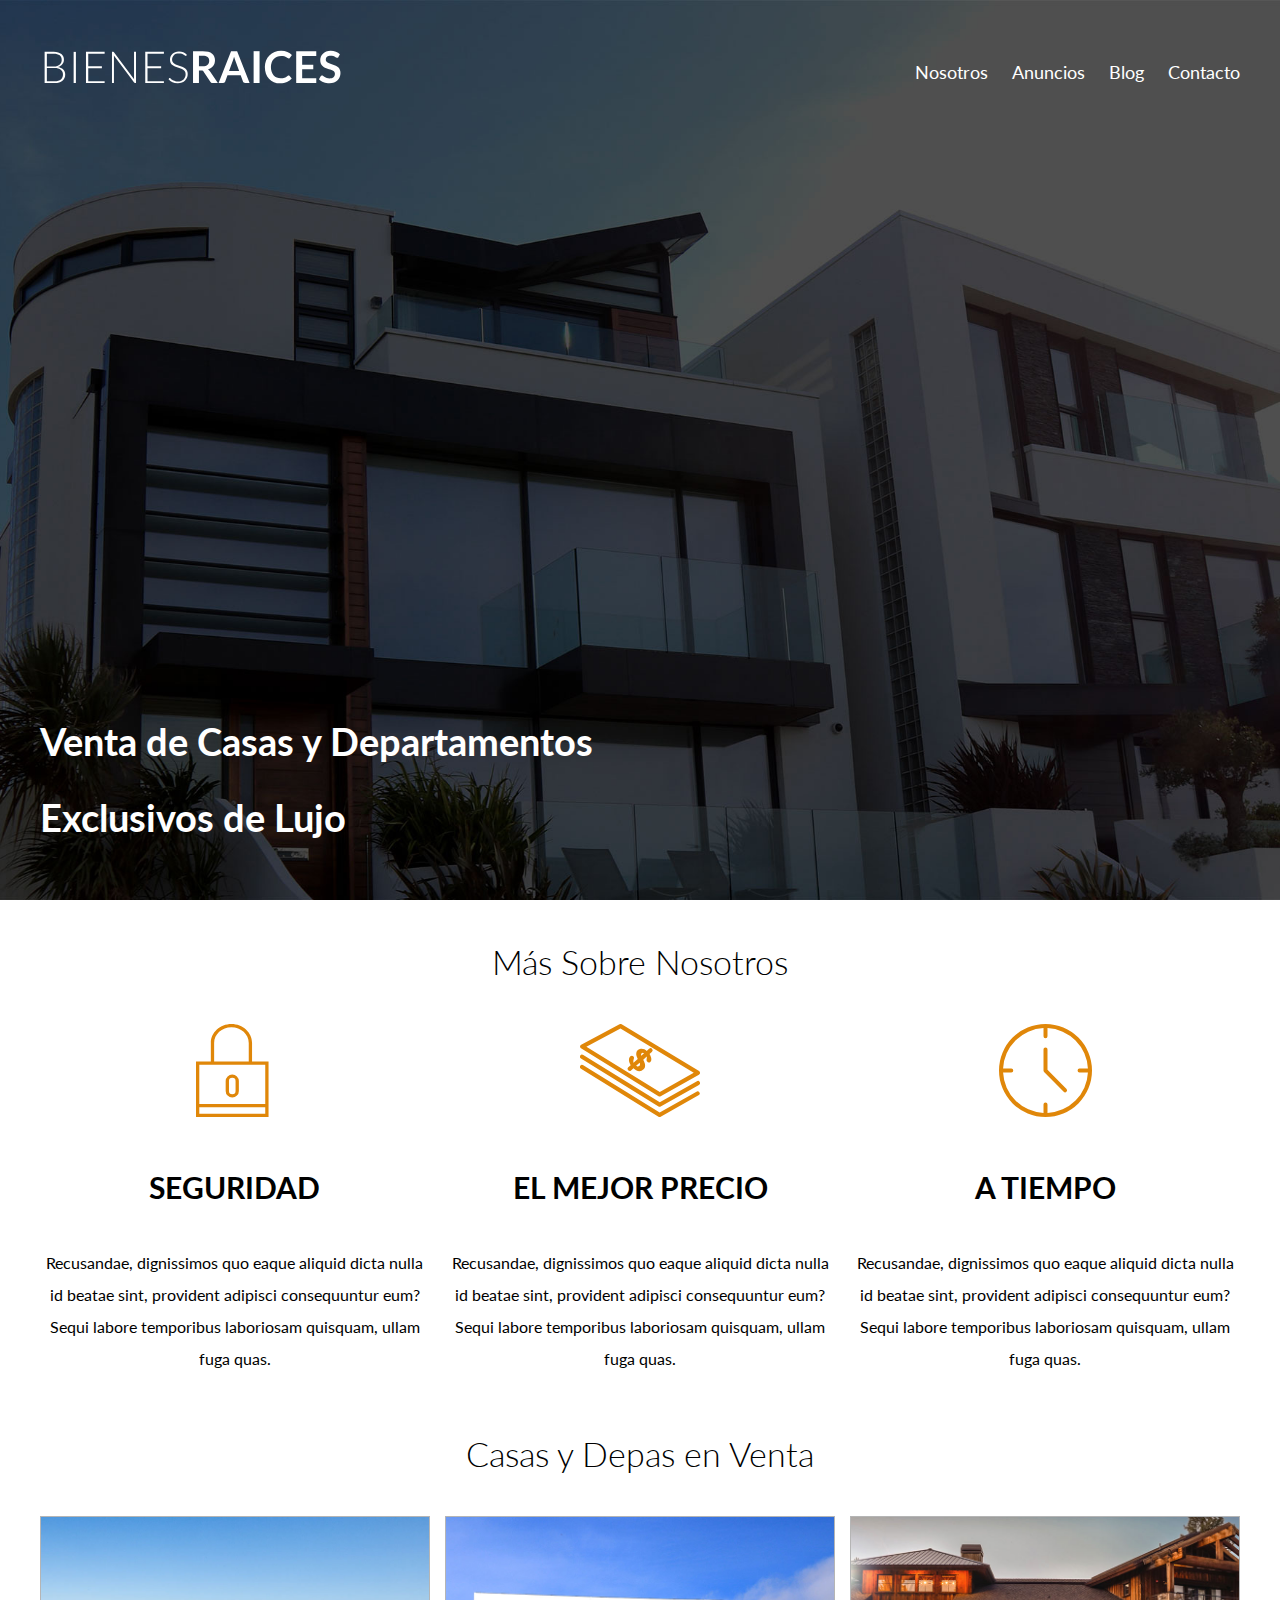
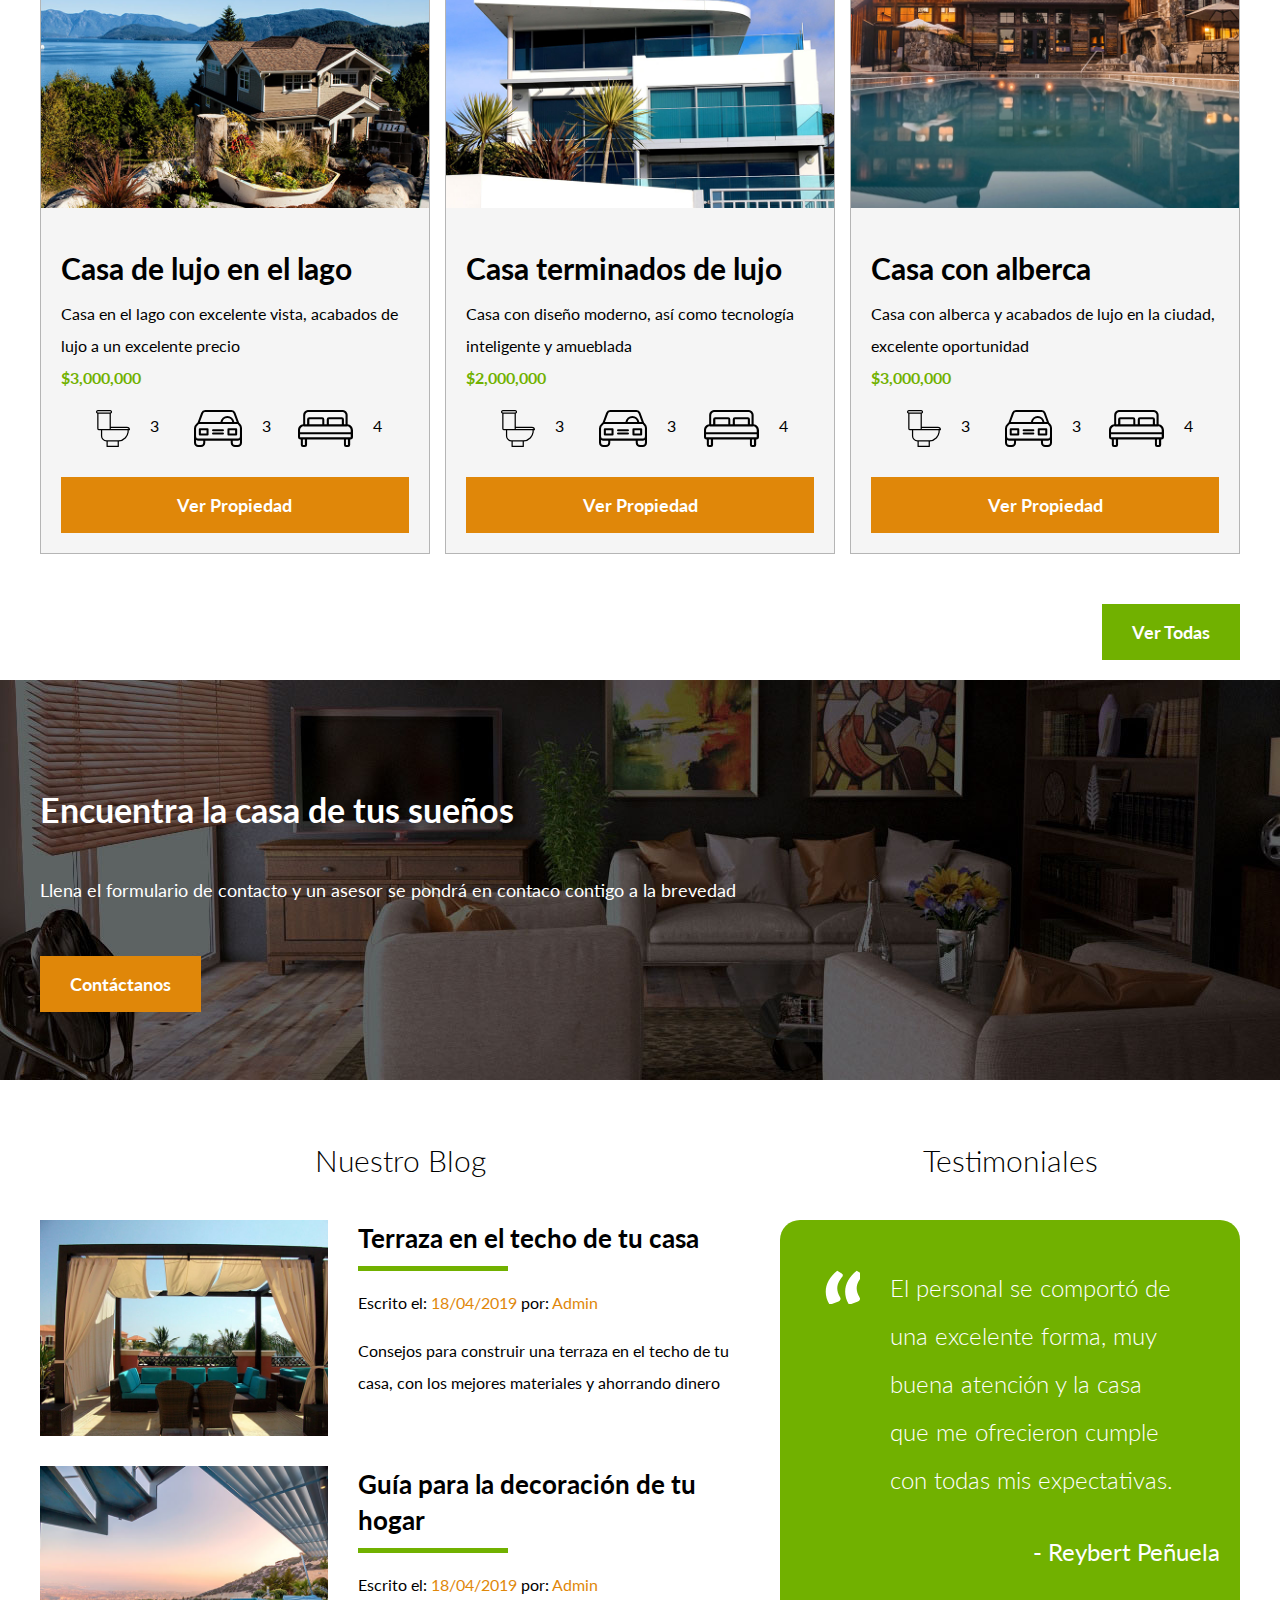
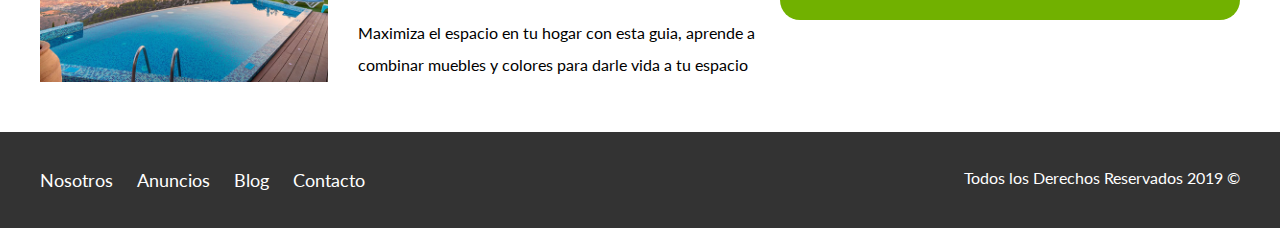
<file: index.html>
<!DOCTYPE html>
<html lang="en">
  <head>
    <meta charset="UTF-8" />
    <meta name="viewport" content="width=device-width, initial-scale=1.0" />
    <meta http-equiv="X-UA-Compatible" content="ie=edge" />
    <title>Bienes Raices</title>
    <link
      href="https://fonts.googleapis.com/css?family=Lato:300,400,700,900"
      rel="stylesheet"
    />
    <!--Llamamos la fuente de GoogleFonts-->
    <link rel="stylesheet" href="/CSS/Normalize.css" />
    <!--Normalize es un reset para los estilos por default de cada navegador Se crea un .css a parte-->
    <link rel="stylesheet" href="/CSS/Styles.css" />
    <!--Mi hoja de estilos siempre debe ser la ultima-->
  </head>
  <body>
    <header class="site-header inicio">
      <div class="contenedor contenido-header">
        <div class="barra">
          <a href="/index.html">
            <!--Insertamos la imagen dentro del enlace recargar la pag al clickear sobre ella-->
            <img src="/img/logo.svg" alt="Logotipo Bienes Raices" />
          </a>

          <nav class="navegacion">
            <a href="/HTML/nosotros.html">Nosotros</a>
            <a href="/HTML/anuncios.html">Anuncios</a>
            <a href="/HTML/blog.html">Blog</a>
            <a href="/HTML/contacto.html">Contacto</a>
          </nav>
        </div>

        <h1>Venta de Casas y Departamentos Exclusivos de Lujo</h1>
      </div>
      <!--Cierre de contenedor-->
    </header>

    <section class="contenedor seccion">
      <h2 class="fw-300 centrar-texto">Más Sobre Nosotros</h2>

      <div class="iconos-nosotros">
        <div class="icono">
          <img src="/img/icono1.svg" alt="Icono Seguridad" />
          <h3>Seguridad</h3>
          <p>
            Recusandae, dignissimos quo eaque aliquid dicta nulla id beatae
            sint, provident adipisci consequuntur eum? Sequi labore temporibus
            laboriosam quisquam, ullam fuga quas.
          </p>
        </div>

        <div class="icono">
          <img src="/img/icono2.svg" alt="Icono Mejor Precio" />
          <h3>El Mejor Precio</h3>
          <p>
            Recusandae, dignissimos quo eaque aliquid dicta nulla id beatae
            sint, provident adipisci consequuntur eum? Sequi labore temporibus
            laboriosam quisquam, ullam fuga quas.
          </p>
        </div>

        <div class="icono">
          <img src="/img/icono3.svg" alt="Icono A Tiempo" />
          <h3>A Tiempo</h3>
          <p>
            Recusandae, dignissimos quo eaque aliquid dicta nulla id beatae
            sint, provident adipisci consequuntur eum? Sequi labore temporibus
            laboriosam quisquam, ullam fuga quas.
          </p>
        </div>
      </div>
    </section>

    <main class="seccion contenedor">
      <h2 class="fw-300 centrar-texto">Casas y Depas en Venta</h2>

      <div class="contenedor-anuncios">
        <div class="anuncio">
          <img src="/img/anuncio1.jpg" alt="Casa de lujo en el lago" />
          <div class="contenido-anuncio">
            <h3>Casa de lujo en el lago</h3>
            <p>
              Casa en el lago con excelente vista, acabados de lujo a un
              excelente precio
            </p>
            <p class="precio">$3,000,000</p>

            <ul class="iconos-caracteristicas">
              <li>
                <img src="/img/icono_wc.svg" alt="icono wc" />
                <p>3</p>
              </li>
              <li>
                <img src="/img/icono_estacionamiento.svg" alt="icono autos" />
                <p>3</p>
              </li>
              <li>
                <img src="/img/icono_dormitorio.svg" alt="icono habitaciones" />
                <p>4</p>
              </li>
            </ul>

            <a href="/HTML/anuncio.html" class="boton boton-amarillo d-block"
              >Ver Propiedad</a
            >
          </div>
        </div>

        <div class="anuncio">
          <img src="/img/anuncio2.jpg" alt="Casa terminados de lujo" />
          <div class="contenido-anuncio">
            <h3>Casa terminados de lujo</h3>
            <p>
              Casa con diseño moderno, así como tecnología inteligente y
              amueblada
            </p>
            <p class="precio">$2,000,000</p>
            <ul class="iconos-caracteristicas">
              <li>
                <img src="/img/icono_wc.svg" alt="icono wc" />
                <p>3</p>
              </li>
              <li>
                <img src="/img/icono_estacionamiento.svg" alt="icono autos" />
                <p>3</p>
              </li>
              <li>
                <img src="/img/icono_dormitorio.svg" alt="icono habitaciones" />
                <p>4</p>
              </li>
            </ul>

            <a href="/HTML/anuncio.html" class="boton boton-amarillo d-block"
              >Ver Propiedad</a
            >
          </div>
        </div>

        <div class="anuncio">
          <img src="/img/anuncio3.jpg" alt="Casa con alberca" />
          <div class="contenido-anuncio">
            <h3>Casa con alberca</h3>
            <p>
              Casa con alberca y acabados de lujo en la ciudad, excelente
              oportunidad
            </p>
            <p class="precio">$3,000,000</p>

            <ul class="iconos-caracteristicas">
              <li>
                <img src="/img/icono_wc.svg" alt="icono wc" />
                <p>3</p>
              </li>
              <li>
                <img src="/img/icono_estacionamiento.svg" alt="icono autos" />
                <p>3</p>
              </li>
              <li>
                <img src="/img/icono_dormitorio.svg" alt="icono habitaciones" />
                <p>4</p>
              </li>
            </ul>

            <a href="/HTML/anuncio.html" class="boton boton-amarillo d-block"
              >Ver Propiedad</a
            >
          </div>
        </div>
      </div>

      <div class="ver-todas">
        <a href="/HTML/anuncios.html" class="boton boton-verde">Ver Todas</a>
      </div>
    </main>

    <section class="imagen-contacto">
      <div class="contenedor contenido-contacto">
        <h2>Encuentra la casa de tus sueños</h2>
        <p>
          Llena el formulario de contacto y un asesor se pondrá en contaco
          contigo a la brevedad
        </p>
        <a href="/HTML/contacto.html" class="boton boton-amarillo"
          >Contáctanos</a
        >
      </div>
    </section>

    <div class="seccion-inferior contenedor seccion">
      <section class="blog">
        <h3 class="centrar-texto fw-300">Nuestro Blog</h3>

        <article class="entrada-blog">
          <div class="imagen">
            <img src="/img/blog1.jpg" alt="Entrada de Blog" />
          </div>
          <div class="texto-entrada">
            <a href="/HTML/entrada.html">
              <h4>Terraza en el techo de tu casa</h4>
            </a>
            <p>Escrito el: <span>18/04/2019</span> por: <span>Admin</span></p>
            <p>
              Consejos para construir una terraza en el techo de tu casa, con
              los mejores materiales y ahorrando dinero
            </p>
          </div>
        </article>

        <article class="entrada-blog">
          <div class="imagen">
            <img src="/img/blog2.jpg" alt="Entrada de Blog" />
          </div>
          <div class="texto-entrada">
            <a href="/HTML/entrada.html">
              <h4>Guía para la decoración de tu hogar</h4>
            </a>
            <p>Escrito el: <span>18/04/2019</span> por: <span>Admin</span></p>
            <p>
              Maximiza el espacio en tu hogar con esta guia, aprende a combinar
              muebles y colores para darle vida a tu espacio
            </p>
          </div>
        </article>
      </section>

      <section class="testimoniales">
        <h3 class="centrar-texto fw-300">Testimoniales</h3>
        <div class="testimonial">
          <blockquote>
            El personal se comportó de una excelente forma, muy buena atención y
            la casa que me ofrecieron cumple con todas mis expectativas.
          </blockquote>
          <p>- Reybert Peñuela</p>
        </div>
      </section>
    </div>

    <footer class="site-footer seccion">
      <div class="contenedor contenedor-footer">
        <nav class="navegacion">
          <a href="/HTML/nosotros.html">Nosotros</a>
          <a href="/HTML/anuncios.html">Anuncios</a>
          <a href="/HTML/blog.html">Blog</a>
          <a href="/HTML/contacto.html">Contacto</a>
        </nav>
        <p class="copyright">Todos los Derechos Reservados 2019 &COPY;</p>
      </div>
    </footer>
  </body>
</html>
</file>
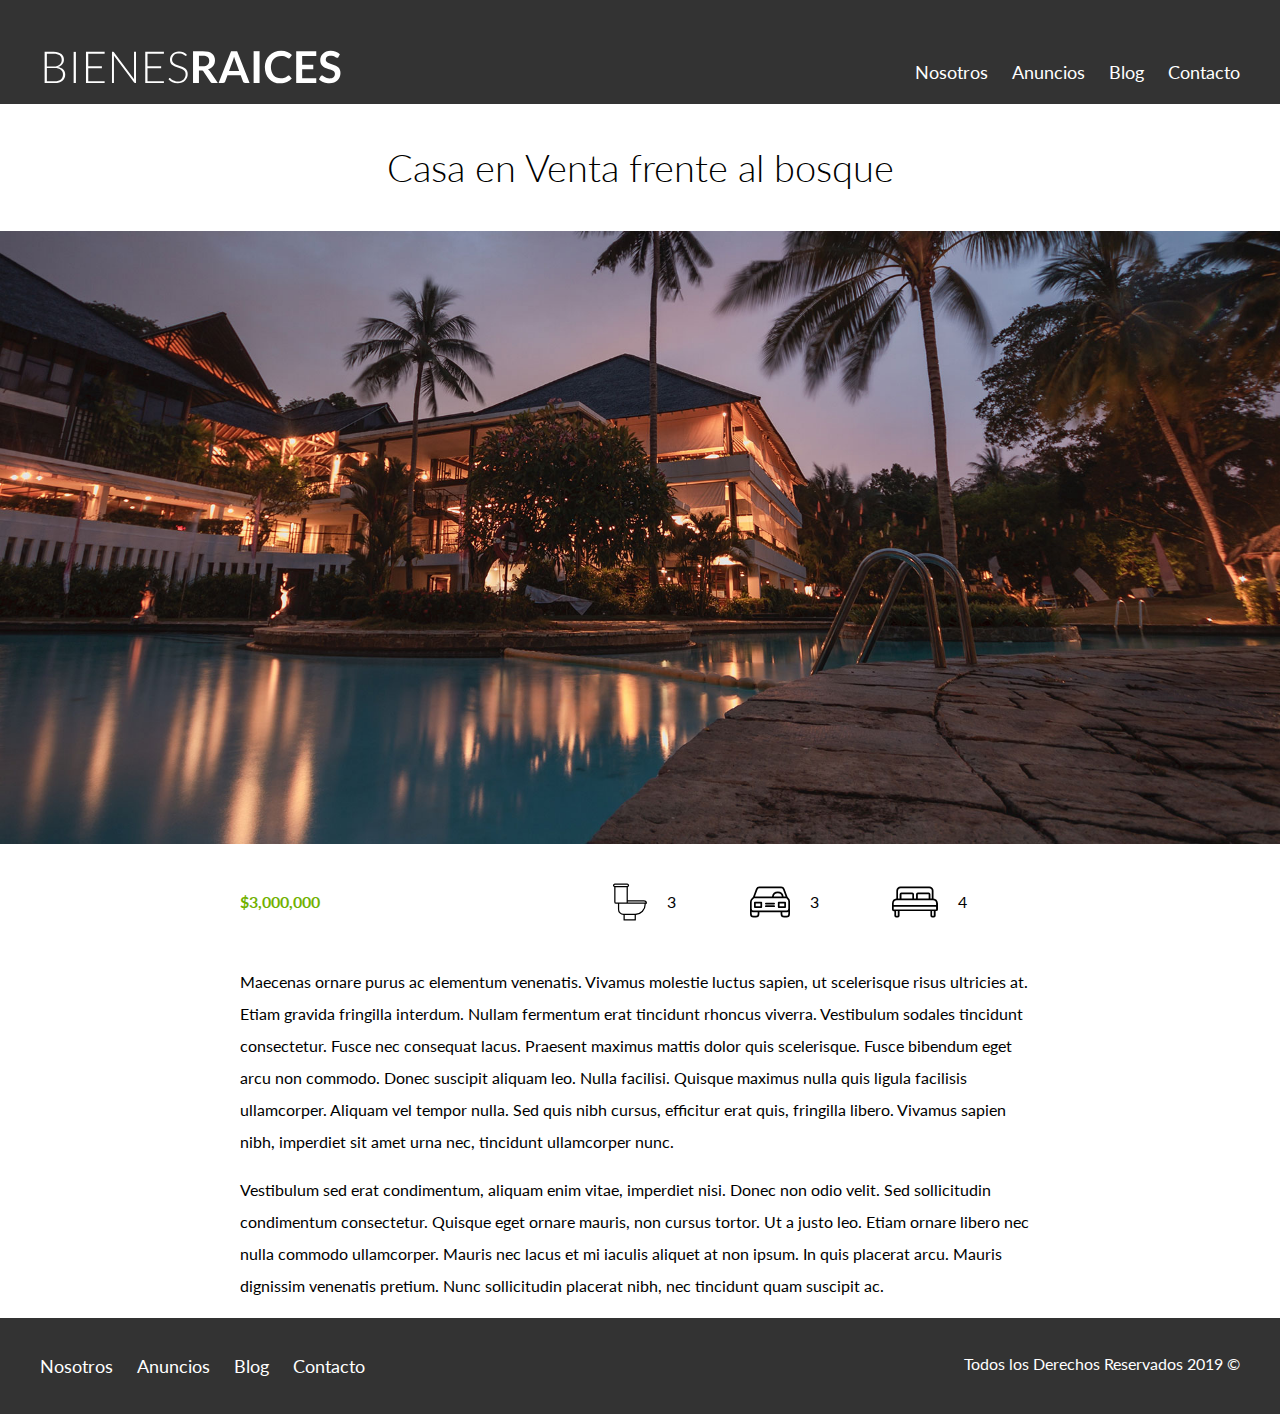
<file: HTML/anuncio.html>
<!DOCTYPE html>
<html lang="en">
<head>
    <meta charset="UTF-8">
    <meta name="viewport" content="width=device-width, initial-scale=1.0">
    <meta http-equiv="X-UA-Compatible" content="ie=edge">
    <title>Bienes Raices</title>
    <link href="https://fonts.googleapis.com/css?family=Lato:300,400,700,900" rel="stylesheet">
    <link rel="stylesheet" href="/CSS/Normalize.css">
    <link rel="stylesheet" href="/CSS/Styles.css">
</head>
<body>
    
    <header class="site-header">
        <div class="contenedor contenido-header">
            <div class="barra">
                <a href="/HTML5/index.html">
                    <img src="/img/logo.svg" alt="Logotipo Bienes Raices">
                </a>

                <nav class="navegacion">
                    <a href="nosotros.html">Nosotros</a>
                    <a href="anuncios.html">Anuncios</a>
                    <a href="blog.html">Blog</a>
                    <a href="contacto.html">Contacto</a>
                </nav>
            </div>
        </div>
    </header>    
        
    <h1 class="fw-300 centrar-texto">Casa en Venta frente al bosque</h1>
    <img src="/img/destacada.jpg" alt="imagen anuncio">

    <main class="contenedor secciom contenido-centrado">
        <div class="resumen-propiedad">
            <p class="precio">$3,000,000</p>
            <ul class="iconos-caracteristicas">
                <li>
                    <img src="/img/icono_wc.svg" alt="icono wc">
                    <p>3</p>
                </li>
                <li>
                    <img src="/img/icono_estacionamiento.svg" alt="icono autos">
                    <p>3</p>
                </li>
                <li>
                    <img src="/img/icono_dormitorio.svg" alt="icono habitaciones">
                    <p>4</p>
                </li>
            </ul>
        </div><!--.resumen-propiedad-->

        <p>Maecenas ornare purus ac elementum venenatis. Vivamus molestie luctus sapien, ut scelerisque risus 
        ultricies at. Etiam gravida fringilla interdum. Nullam fermentum erat tincidunt rhoncus viverra. 
        Vestibulum sodales tincidunt consectetur. Fusce nec consequat lacus. Praesent maximus mattis dolor 
        quis scelerisque. Fusce bibendum eget arcu non commodo. Donec suscipit aliquam leo. Nulla facilisi.
        Quisque maximus nulla quis ligula facilisis ullamcorper. Aliquam vel tempor nulla. Sed quis nibh 
        cursus, efficitur erat quis, fringilla libero. Vivamus sapien nibh, imperdiet sit amet urna nec, 
        tincidunt ullamcorper nunc.</p>

        <p>Vestibulum sed erat condimentum, aliquam enim vitae, imperdiet nisi. Donec non odio velit. Sed 
        sollicitudin condimentum consectetur. Quisque eget ornare mauris, non cursus tortor. Ut a justo 
        leo. Etiam ornare libero nec nulla commodo ullamcorper. Mauris nec lacus et mi iaculis aliquet at 
        non ipsum. In quis placerat arcu. Mauris dignissim venenatis pretium. Nunc sollicitudin placerat 
        nibh, nec tincidunt quam suscipit ac.</p>
    </main>

    <footer class="site-footer seccion">
        <div class="contenedor contenedor-footer">
            <nav class="navegacion">
                <a href="nosotros.html">Nosotros</a>
                <a href="anuncios.html">Anuncios</a>
                <a href="blog.html">Blog</a>
                <a href="contacto.html">Contacto</a>
            </nav>
            <p class="copyright">Todos los Derechos Reservados 2019 &COPY;</p>
        </div>
    </footer>
</body>
</html>
</file>
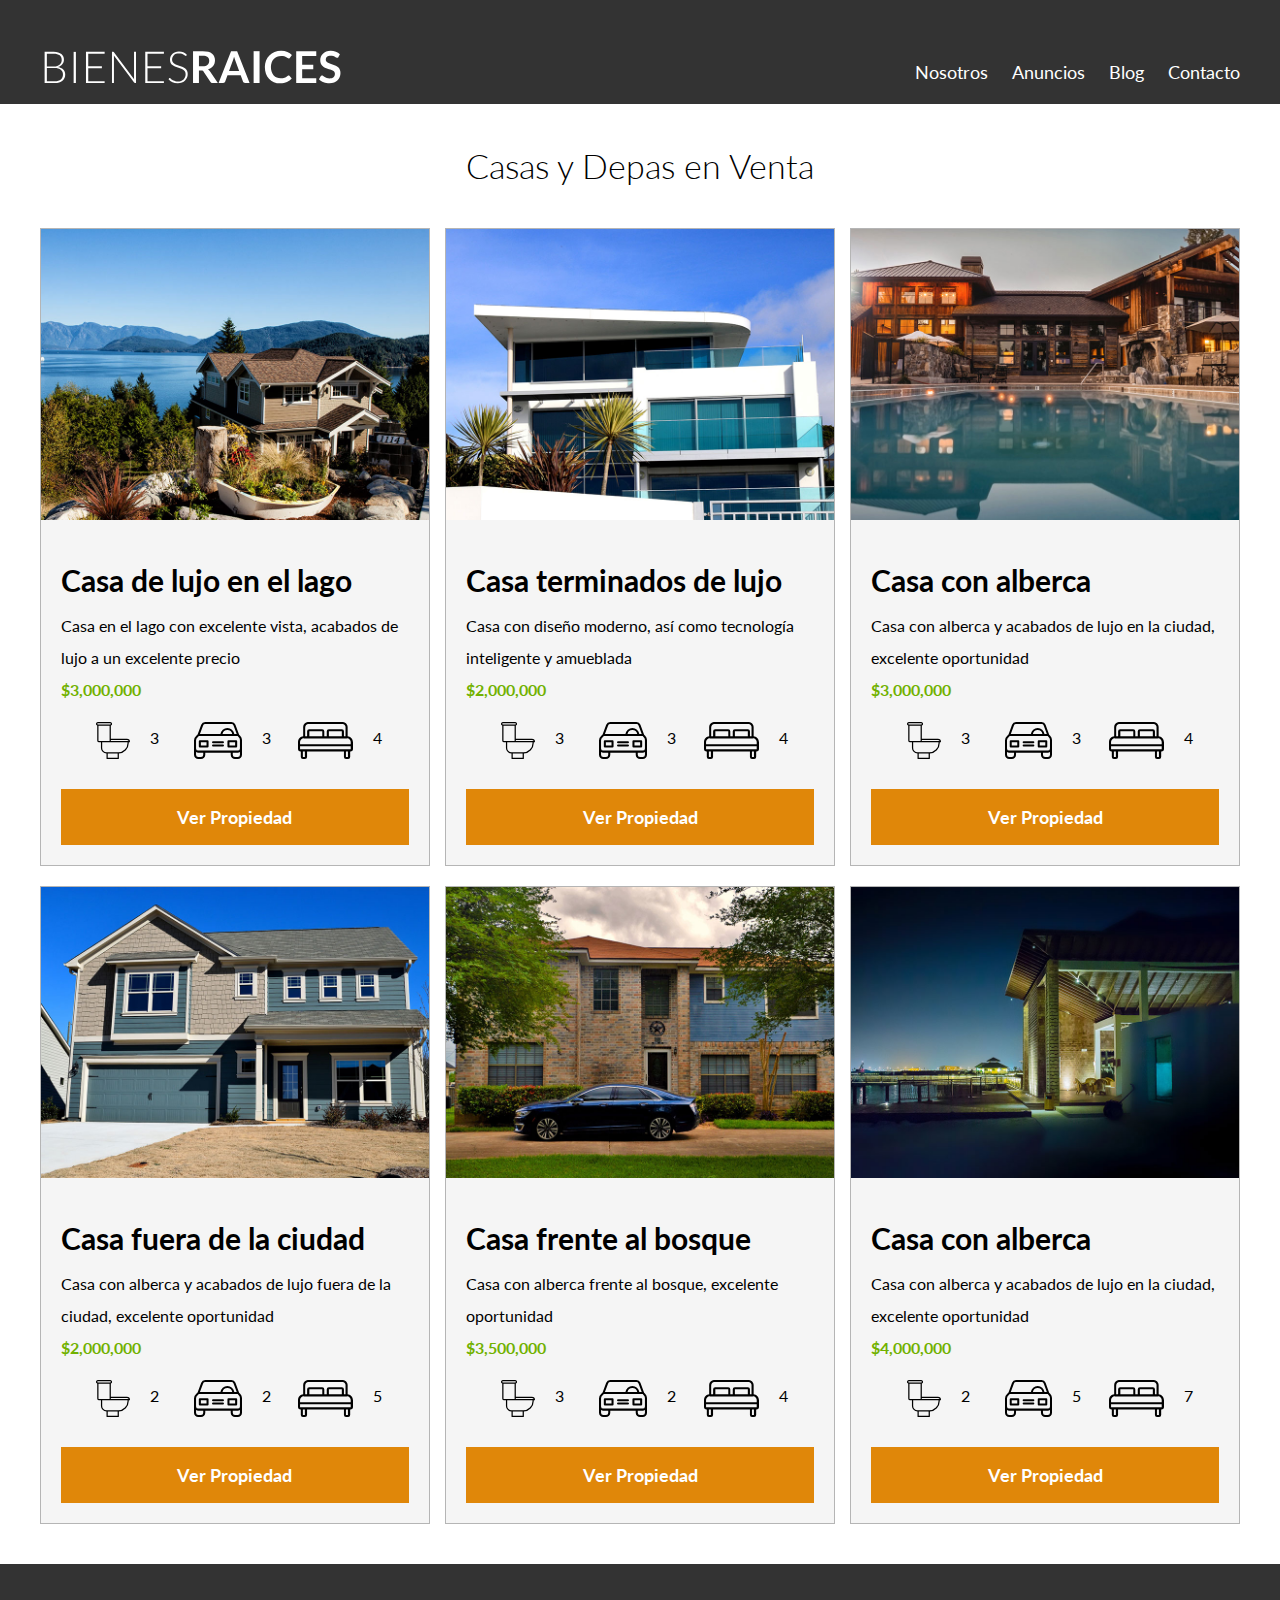
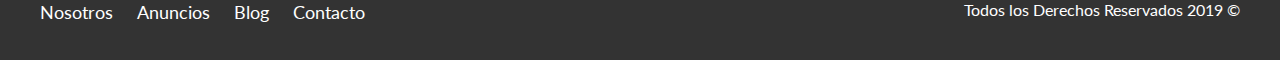
<file: HTML/anuncios.html>
<!DOCTYPE html>
<html lang="en">
<head>
    <meta charset="UTF-8">
    <meta name="viewport" content="width=device-width, initial-scale=1.0">
    <meta http-equiv="X-UA-Compatible" content="ie=edge">
    <title>Bienes Raices</title>
    <link href="https://fonts.googleapis.com/css?family=Lato:300,400,700,900" rel="stylesheet">
    <link rel="stylesheet" href="/CSS/Normalize.css">
    <link rel="stylesheet" href="/CSS/Styles.css">
</head>
<body>
    
    <header class="site-header">
        <div class="contenedor contenido-header">
            <div class="barra">
                <a href="/HTML5/index.html">
                    <img src="/img/logo.svg" alt="Logotipo Bienes Raices">
                </a>

                <nav class="navegacion">
                    <a href="nosotros.html">Nosotros</a>
                    <a href="anuncios.html">Anuncios</a>
                    <a href="blog.html">Blog</a>
                    <a href="contacto.html">Contacto</a>
                </nav>
            </div>
        </div>
    </header>    
        
    <main class="seccion contenedor">
        <h2 class="fw-300 centrar-texto">Casas y Depas en Venta</h2>
        
        <div class="contenedor-anuncios">
            <div class="anuncio">
                <img src="/img/anuncio1.jpg" alt="Casa de lujo en el lago">
                <div class="contenido-anuncio">
                    <h3>Casa de lujo en el lago</h3>
                    <p>Casa en el lago con excelente vista, acabados de lujo a un excelente precio</p>
                    <p class="precio">$3,000,000</p>

                    <ul class="iconos-caracteristicas">
                        <li>
                            <img src="/img/icono_wc.svg" alt="icono wc">
                            <p>3</p>
                        </li>
                        <li>
                            <img src="/img/icono_estacionamiento.svg" alt="icono autos">
                            <p>3</p>
                        </li>
                        <li>
                            <img src="/img/icono_dormitorio.svg" alt="icono habitaciones">
                            <p>4</p>
                        </li>
                    </ul>

                    <a href="anuncio.html" class="boton boton-amarillo d-block">Ver Propiedad</a>
                </div>
            </div>

            <div class="anuncio">
                <img src="/img/anuncio2.jpg" alt="Casa terminados de lujo">
                <div class="contenido-anuncio">
                    <h3>Casa terminados de lujo</h3>
                    <p>Casa con diseño moderno, así como tecnología inteligente y amueblada</p>
                    <p class="precio">$2,000,000</p>

                    <ul class="iconos-caracteristicas">
                            <li>
                                <img src="/img/icono_wc.svg" alt="icono wc">
                                <p>3</p>
                            </li>
                            <li>
                                <img src="/img/icono_estacionamiento.svg" alt="icono autos">
                                <p>3</p>
                            </li>
                            <li>
                                <img src="/img/icono_dormitorio.svg" alt="icono habitaciones">
                                <p>4</p>
                            </li>
                        </ul>

                    <a href="anuncio.html" class="boton boton-amarillo d-block">Ver Propiedad</a>
                </div>
            </div>

            <div class="anuncio">
                <img src="/img/anuncio3.jpg" alt="Casa con alberca">
                <div class="contenido-anuncio">
                    <h3>Casa con alberca</h3>
                    <p>Casa con alberca y acabados de lujo en la ciudad, excelente oportunidad</p>
                    <p class="precio">$3,000,000</p>

                    <ul class="iconos-caracteristicas">
                            <li>
                                <img src="/img/icono_wc.svg" alt="icono wc">
                                <p>3</p>
                            </li>
                            <li>
                                <img src="/img/icono_estacionamiento.svg" alt="icono autos">
                                <p>3</p>
                            </li>
                            <li>
                                <img src="/img/icono_dormitorio.svg" alt="icono habitaciones">
                                <p>4</p>
                            </li>
                        </ul>
                        
                    <a href="anuncio.html" class="boton boton-amarillo d-block">Ver Propiedad</a>
                </div><!--contenido anuncio-->
            </div><!--anuncio-->

            <div class="anuncio">
                <img src="/img/anuncio4.jpg" alt="Anuncio casa de lujo">
                <div class="contenido-anuncio">
                    <h3>Casa fuera de la ciudad</h3>
                    <p>Casa con alberca y acabados de lujo fuera de la ciudad, excelente 
                        oportunidad</p>
                    <p class="precio">$2,000,000</p>

                    <ul class="iconos-caracteristicas">
                            <li>
                                <img src="/img/icono_wc.svg" alt="icono wc">
                                <p>2</p>
                            </li>
                            <li>
                                <img src="/img/icono_estacionamiento.svg" alt="icono autos">
                                <p>2</p>
                            </li>
                            <li>
                                <img src="/img/icono_dormitorio.svg" alt="icono habitaciones">
                                <p>5</p>
                            </li>
                        </ul>
                        
                    <a href="anuncio.html" class="boton boton-amarillo d-block">Ver Propiedad</a>
                </div><!--contenido anuncio-->
            </div><!--anuncio-->

            <div class="anuncio">
                <img src="/img/anuncio5.jpg" alt="Casa con alberca">
                <div class="contenido-anuncio">
                    <h3>Casa frente al bosque</h3>
                    <p>Casa con alberca frente al bosque, excelente oportunidad</p>
                    <p class="precio">$3,500,000</p>

                    <ul class="iconos-caracteristicas">
                            <li>
                                <img src="/img/icono_wc.svg" alt="icono wc">
                                <p>3</p>
                            </li>
                            <li>
                                <img src="/img/icono_estacionamiento.svg" alt="icono autos">
                                <p>2</p>
                            </li>
                            <li>
                                <img src="/img/icono_dormitorio.svg" alt="icono habitaciones">
                                <p>4</p>
                            </li>
                        </ul>
                        
                    <a href="anuncio.html" class="boton boton-amarillo d-block">Ver Propiedad</a>
                </div><!--contenido anuncio-->
            </div><!--anuncio-->

            <div class="anuncio">
                <img src="/img/anuncio6.jpg" alt="Casa con alberca">
                <div class="contenido-anuncio">
                    <h3>Casa con alberca</h3>
                    <p>Casa con alberca y acabados de lujo en la ciudad, excelente oportunidad</p>
                    <p class="precio">$4,000,000</p>

                    <ul class="iconos-caracteristicas">
                            <li>
                                <img src="/img/icono_wc.svg" alt="icono wc">
                                <p>2</p>
                            </li>
                            <li>
                                <img src="/img/icono_estacionamiento.svg" alt="icono autos">
                                <p>5</p>
                            </li>
                            <li>
                                <img src="/img/icono_dormitorio.svg" alt="icono habitaciones">
                                <p>7</p>
                            </li>
                        </ul>
                        
                    <a href="anuncio.html" class="boton boton-amarillo d-block">Ver Propiedad</a>
                </div><!--contenido anuncio-->
            </div><!--anuncio-->

        </div> 
    </main>

    <footer class="site-footer seccion">
        <div class="contenedor contenedor-footer">
            <nav class="navegacion">
                <a href="nosotros.html">Nosotros</a>
                <a href="anuncios.html">Anuncios</a>
                <a href="blog.html">Blog</a>
                <a href="contacto.html">Contacto</a>
            </nav>
            <p class="copyright">Todos los Derechos Reservados 2019 &COPY;</p>
        </div>
    </footer>
</body>
</html>
</file>
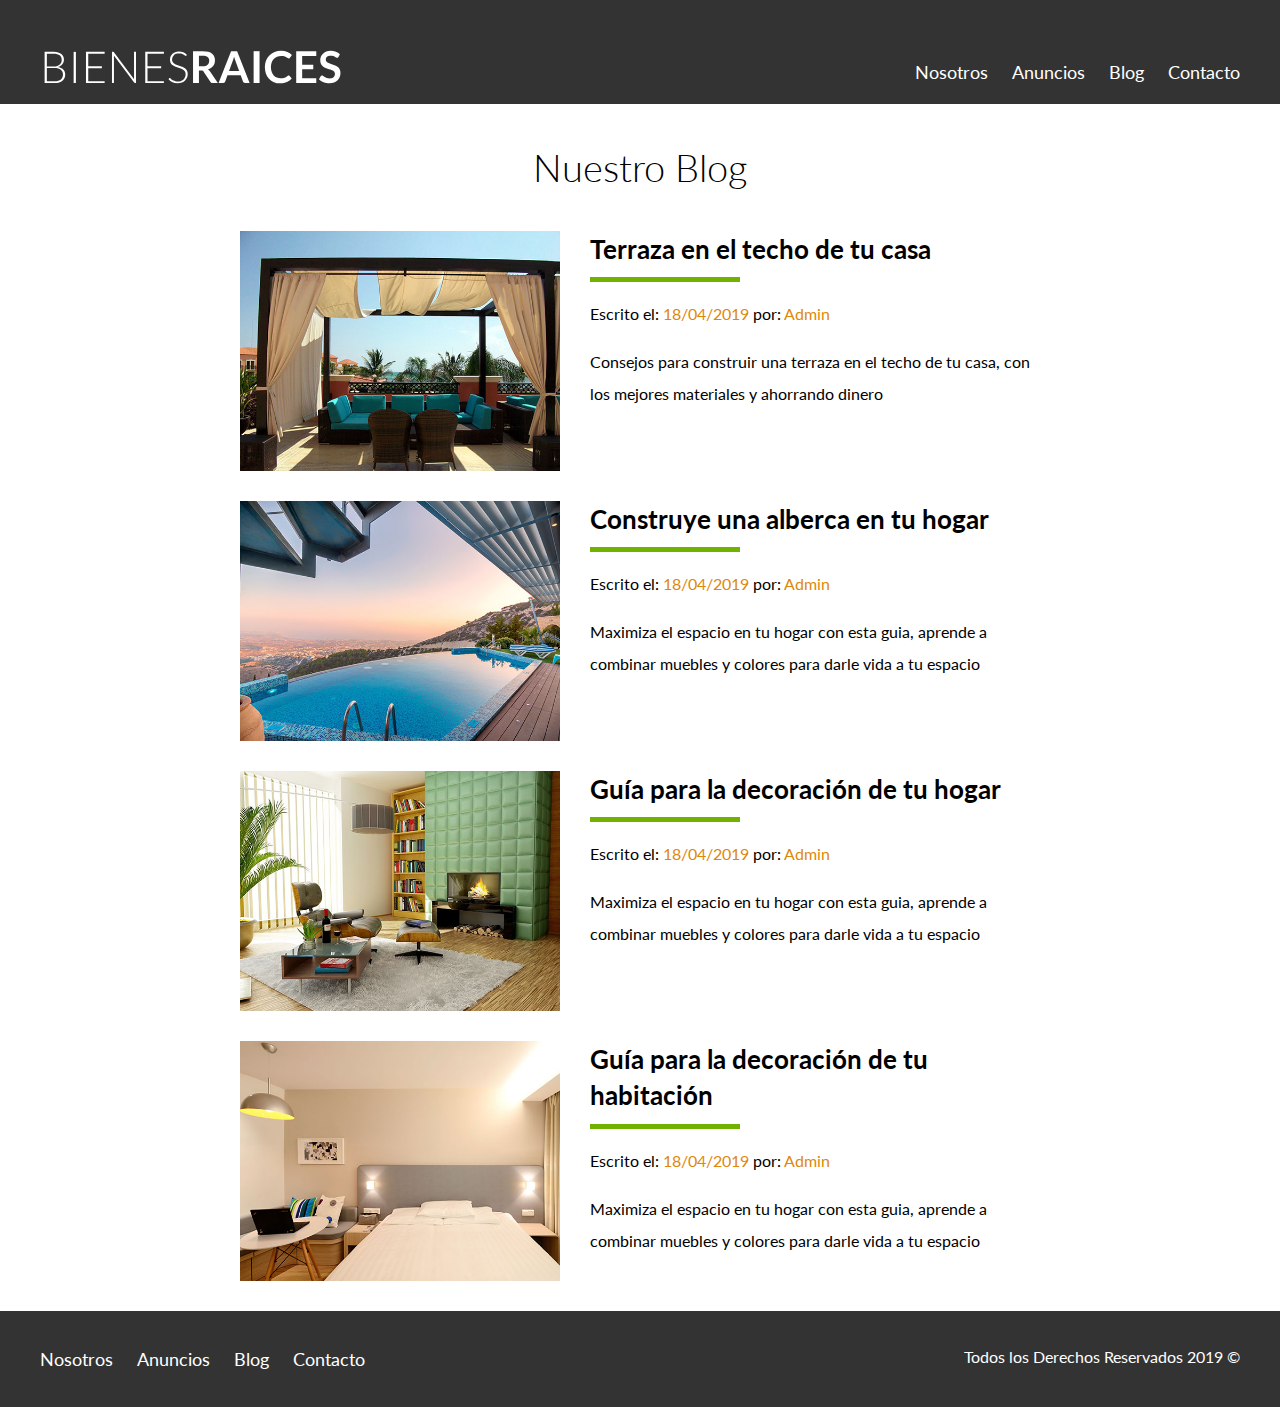
<file: HTML/blog.html>
<!DOCTYPE html>
<html lang="en">
<head>
    <meta charset="UTF-8">
    <meta name="viewport" content="width=device-width, initial-scale=1.0">
    <meta http-equiv="X-UA-Compatible" content="ie=edge">
    <title>Bienes Raices</title>
    <link href="https://fonts.googleapis.com/css?family=Lato:300,400,700,900" rel="stylesheet">
    <link rel="stylesheet" href="/CSS/Normalize.css">
    <link rel="stylesheet" href="/CSS/Styles.css">
</head>
<body>
    
    <header class="site-header">
        <div class="contenedor contenido-header">
            <div class="barra">
                <a href="/HTML5/index.html">
                    <img src="/img/logo.svg" alt="Logotipo Bienes Raices">
                </a>

                <nav class="navegacion">
                    <a href="nosotros.html">Nosotros</a>
                    <a href="anuncios.html">Anuncios</a>
                    <a href="blog.html">Blog</a>
                    <a href="contacto.html">Contacto</a>
                </nav>
            </div>
        </div>
    </header> 

    <main class="contenedor secciom contenido-centrado">
        <h1 class="fw-300 centrar-texto">Nuestro Blog</h1>
            
        <article class="entrada-blog">
            <div class="imagen">
                <img src="/img/blog1.jpg" alt="Entrada de Blog">
            </div>
            <div class="texto-entrada">
                <a href="entrada.html">
                    <h4>Terraza en el techo de tu casa</h4>
                </a>
                <p>Escrito el: <span>18/04/2019</span> por: <span>Admin</span></p>
                <p>Consejos para construir una terraza en el techo de tu casa, con los mejores
                materiales y ahorrando dinero</p>
            </div>
        </article>
    
        <article class="entrada-blog">
            <div class="imagen">
                <img src="/img/blog2.jpg" alt="Entrada de Blog">
            </div>
            <div class="texto-entrada">
                <a href="entrada.html">
                    <h4>Construye una alberca en tu hogar</h4>
                </a>
                <p>Escrito el: <span>18/04/2019</span> por: <span>Admin</span></p>
                <p>Maximiza el espacio en tu hogar con esta guia, aprende a combinar muebles y
                colores para darle vida a tu espacio</p>
            </div>
        </article>

        <article class="entrada-blog">
            <div class="imagen">
                <img src="/img/blog3.jpg" alt="Entrada de Blog">
            </div>
            <div class="texto-entrada">
                <a href="entrada.html">
                    <h4>Guía para la decoración de tu hogar</h4>
                </a>
                <p>Escrito el: <span>18/04/2019</span> por: <span>Admin</span></p>
                <p>Maximiza el espacio en tu hogar con esta guia, aprende a combinar muebles y
                colores para darle vida a tu espacio</p>
            </div>
        </article>

        <article class="entrada-blog">
            <div class="imagen">
                <img src="/img/blog4.jpg" alt="Entrada de Blog">
            </div>
            <div class="texto-entrada">
                <a href="entrada.html">
                    <h4>Guía para la decoración de tu habitación</h4>
                </a>
                <p>Escrito el: <span>18/04/2019</span> por: <span>Admin</span></p>
                <p>Maximiza el espacio en tu hogar con esta guia, aprende a combinar muebles y
                colores para darle vida a tu espacio</p>
            </div>
        </article>
    </main>

    <footer class="site-footer seccion">
        <div class="contenedor contenedor-footer">
            <nav class="navegacion">
                <a href="nosotros.html">Nosotros</a>
                <a href="anuncios.html">Anuncios</a>
                <a href="blog.html">Blog</a>
                <a href="contacto.html">Contacto</a>
            </nav>
            <p class="copyright">Todos los Derechos Reservados 2019 &COPY;</p>
        </div>
    </footer>
</body>
</html>
</file>
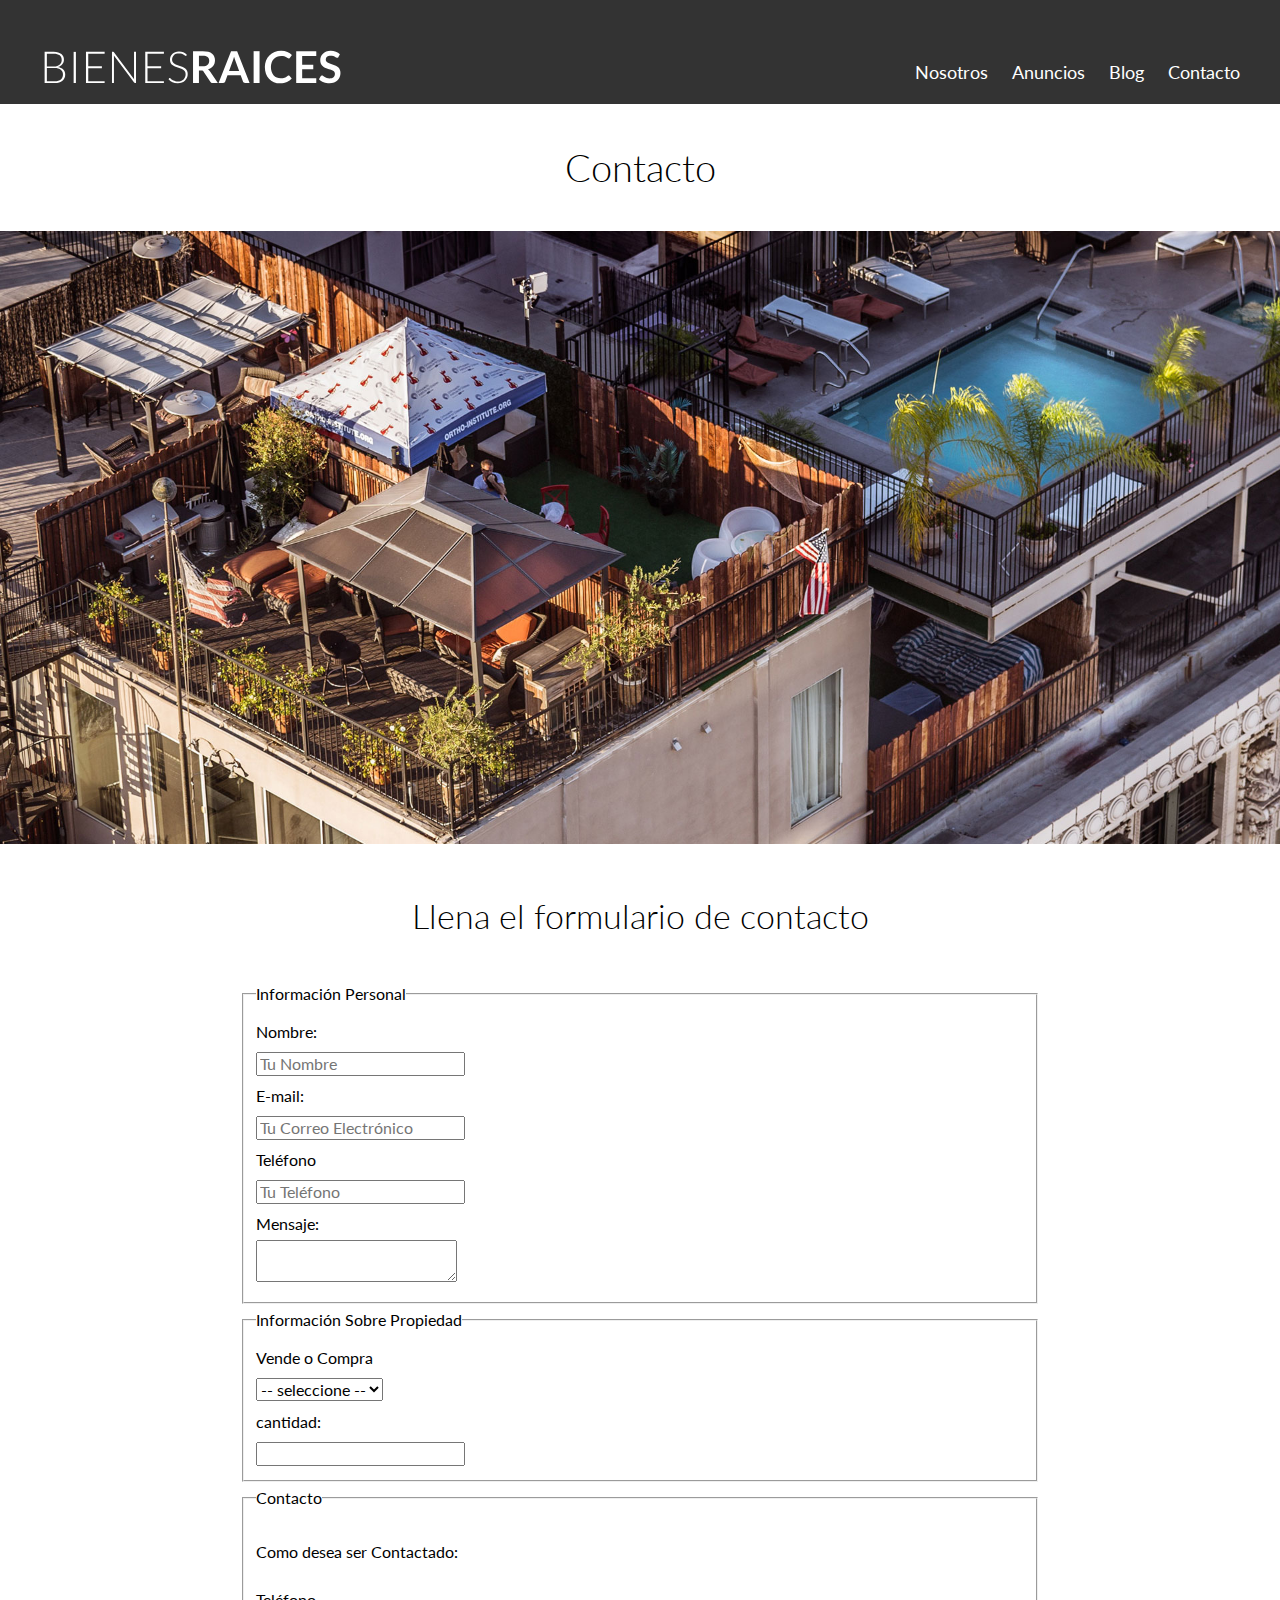
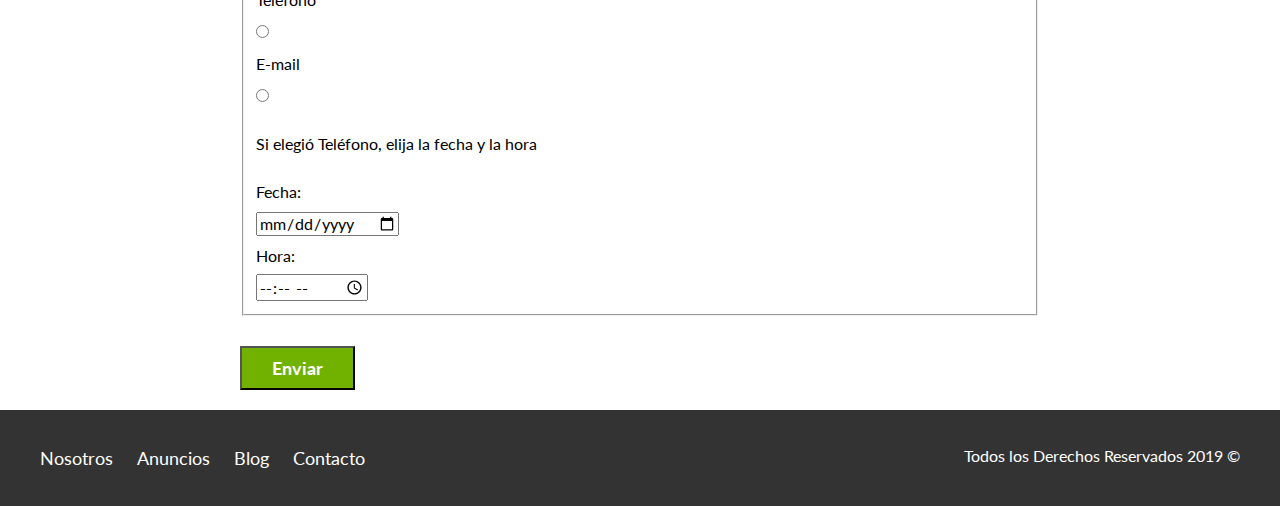
<file: HTML/contacto.html>
<!DOCTYPE html>
<html lang="en">
<head>
    <meta charset="UTF-8">
    <meta name="viewport" content="width=device-width, initial-scale=1.0">
    <meta http-equiv="X-UA-Compatible" content="ie=edge">
    <title>Bienes Raices</title>
    <link href="https://fonts.googleapis.com/css?family=Lato:300,400,700,900" rel="stylesheet">
    <link rel="stylesheet" href="/CSS/Normalize.css">
    <link rel="stylesheet" href="/CSS/Styles.css">
</head>
<body>
    
    <header class="site-header">
        <div class="contenedor contenido-header">
            <div class="barra">
                <a href="/HTML5/index.html">
                    <img src="/img/logo.svg" alt="Logotipo Bienes Raices">
                </a>

                <nav class="navegacion">
                    <a href="nosotros.html">Nosotros</a>
                    <a href="anuncios.html">Anuncios</a>
                    <a href="blog.html">Blog</a>
                    <a href="contacto.html">Contacto</a>
                </nav>
            </div>
        </div>
    </header>    
        
    <h1 class="fw-300 centrar-texto">Contacto</h1>
    <img src="/img/destacada3.jpg" alt="Imagen Principal">

    <main class="contenedor seccion contenido-centrado">
        <h2 class="fw-300 centrar-texto">Llena el formulario de contacto</h2>

        <form action="">
            <fieldset>
                <legend>Información Personal</legend>
                <label for="nombre">Nombre: </label>
                <input type="text" id="nombre" placeholder="Tu Nombre">

                <label for="email">E-mail: </label>
                <input type="email" id="email" placeholder="Tu Correo Electrónico" required>

                <label for="telefono">Teléfono</label>
                <input type="tel" id="telefono" placeholder="Tu Teléfono" required>

                <label for="mensaje">Mensaje: </label>
                <textarea  id="mensaje"></textarea>

            </fieldset>

            <fieldset>
                <legend>Información Sobre Propiedad</legend>
                <label for="opciones">Vende o Compra</label>
                <select id="opciones">
                    <option value="" disabled selected>-- seleccione --</option>
                    <option value="Compra">Compra</option>+
                    <option value="Vende">Vende</option>
                </select>

                <label for="cantidad">cantidad:</label>
                <input type="number"min="0">

            </fieldset>

            <fieldset>
                <legend>Contacto</legend>

                <p>Como desea ser Contactado:</p>
                <label for="telefono">Teléfono</label>
                <input type="radio" name="Contacto"  value="telefono" id="telefono">

                <label for="telefono">E-mail</label>
                <input type="radio" name="Contacto" value="correo" id="Correo">

                <p>Si elegió Teléfono, elija la fecha y la hora</p>
                <label for="fecha">Fecha:</label>
                <input type="date" id="fecha">

                <label for="hora">Hora:</label>
                <input type="time" id="hora" min="09:00" max="18:00">
                


            </fieldset>

            <input type="submit" value="Enviar" class="boton boton-verde">

        </form>
    </main>

    <footer class="site-footer seccion">
        <div class="contenedor contenedor-footer">
            <nav class="navegacion">
                <a href="nosotros.html">Nosotros</a>
                <a href="anuncios.html">Anuncios</a>
                <a href="blog.html">Blog</a>
                <a href="contacto.html">Contacto</a>
            </nav>
            <p class="copyright">Todos los Derechos Reservados 2019 &COPY;</p>
        </div>
    </footer>
</body>
</html>
</file>
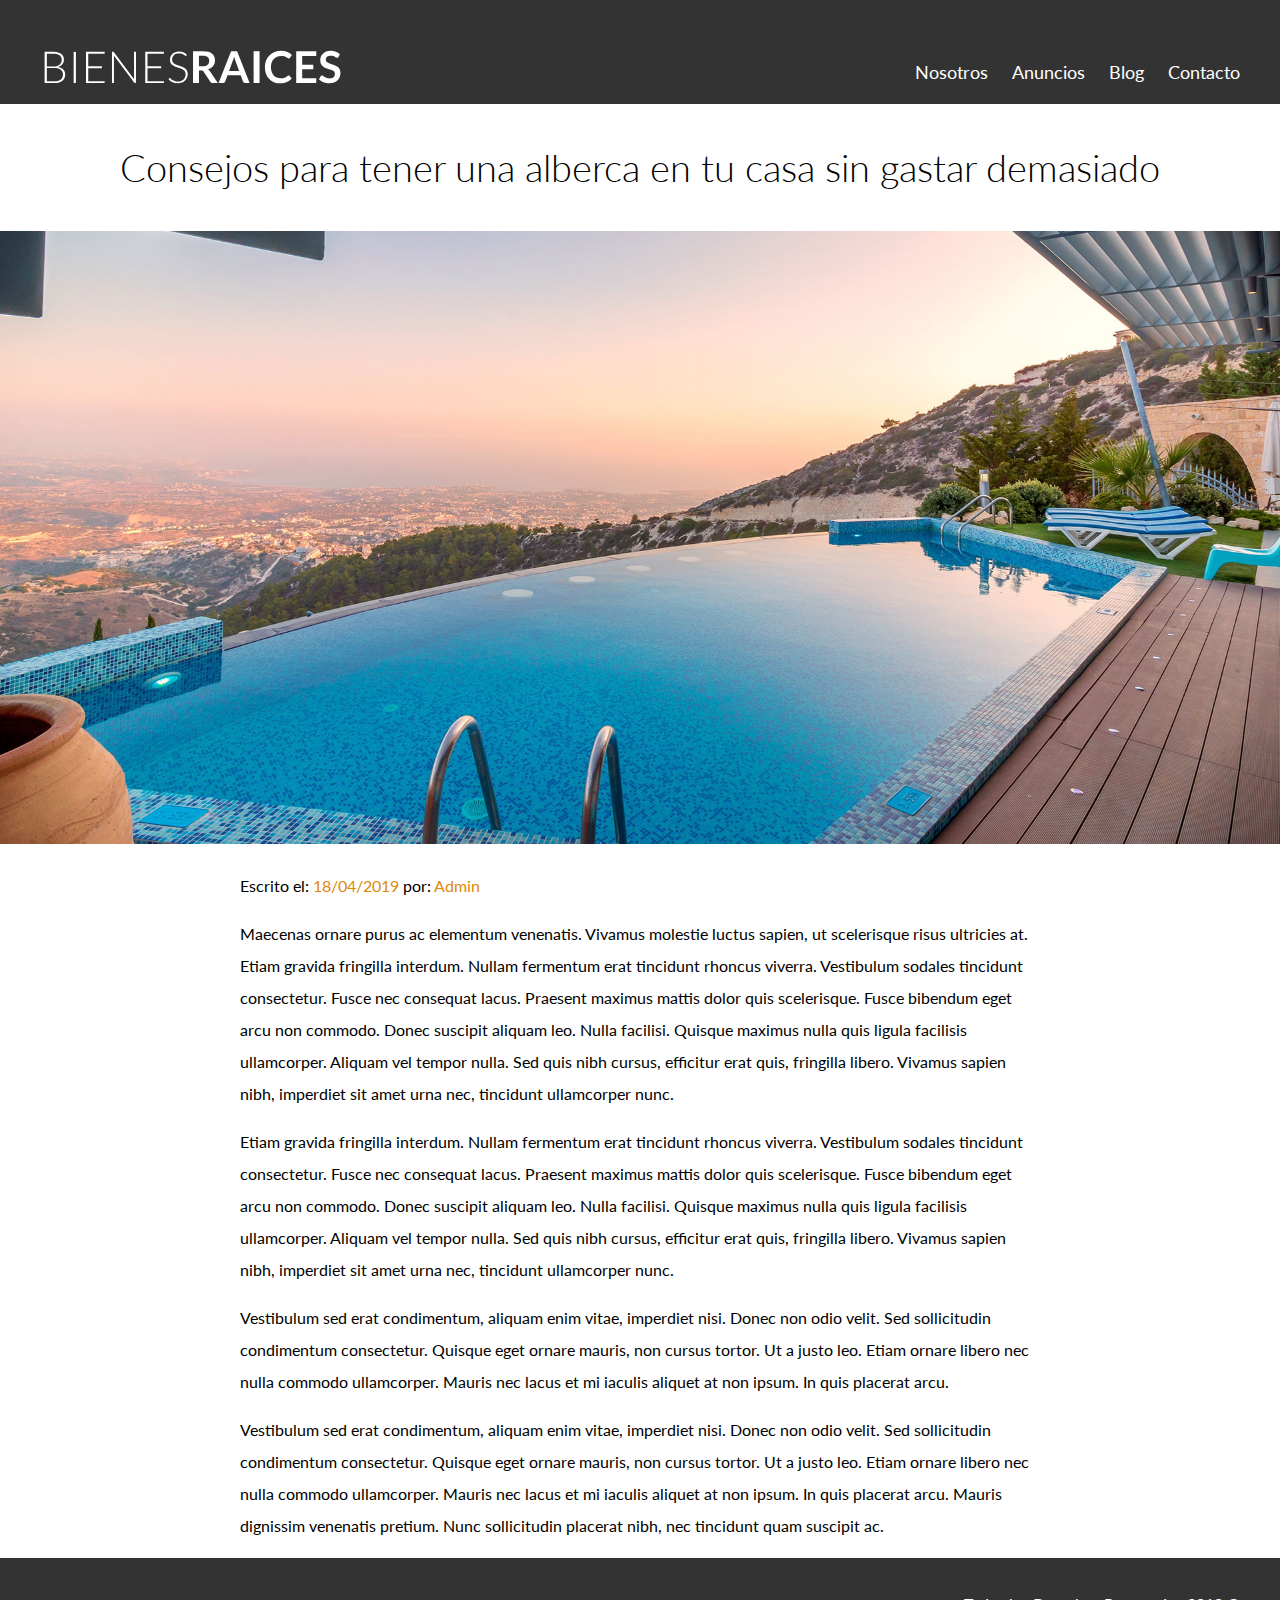
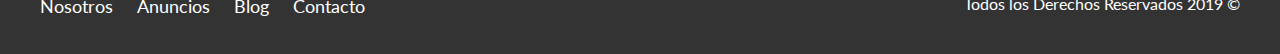
<file: HTML/entrada.html>
<!DOCTYPE html>
<html lang="en">
<head>
    <meta charset="UTF-8">
    <meta name="viewport" content="width=device-width, initial-scale=1.0">
    <meta http-equiv="X-UA-Compatible" content="ie=edge">
    <title>Bienes Raices</title>
    <link href="https://fonts.googleapis.com/css?family=Lato:300,400,700,900" rel="stylesheet">
    <link rel="stylesheet" href="/CSS/Normalize.css">
    <link rel="stylesheet" href="/CSS/Styles.css">
</head>
<body>
    
    <header class="site-header">
        <div class="contenedor contenido-header">
            <div class="barra">
                <a href="/HTML5/index.html">
                    <img src="/img/logo.svg" alt="Logotipo Bienes Raices">
                </a>

                <nav class="navegacion">
                    <a href="nosotros.html">Nosotros</a>
                    <a href="anuncios.html">Anuncios</a>
                    <a href="blog.html">Blog</a>
                    <a href="contacto.html">Contacto</a>
                </nav>
            </div>
        </div>
    </header>    
        
    <h1 class="fw-300 centrar-texto">Consejos para tener una alberca en tu casa sin gastar demasiado</h1>
    <img src="/img/destacada2.jpg" alt="imagen principal">

    <main class="contenedor secciom contenido-centrado texto-entrada">
        <p>Escrito el: <span>18/04/2019</span> por: <span>Admin</span></p>

        <p>Maecenas ornare purus ac elementum venenatis. Vivamus molestie luctus sapien, ut scelerisque risus 
        ultricies at. Etiam gravida fringilla interdum. Nullam fermentum erat tincidunt rhoncus viverra. 
        Vestibulum sodales tincidunt consectetur. Fusce nec consequat lacus. Praesent maximus mattis dolor 
        quis scelerisque. Fusce bibendum eget arcu non commodo. Donec suscipit aliquam leo. Nulla facilisi.
        Quisque maximus nulla quis ligula facilisis ullamcorper. Aliquam vel tempor nulla. Sed quis nibh 
        cursus, efficitur erat quis, fringilla libero. Vivamus sapien nibh, imperdiet sit amet urna nec, 
        tincidunt ullamcorper nunc.</p>

        <p>Etiam gravida fringilla interdum. Nullam fermentum erat tincidunt rhoncus viverra. 
        Vestibulum sodales tincidunt consectetur. Fusce nec consequat lacus. Praesent maximus mattis dolor 
        quis scelerisque. Fusce bibendum eget arcu non commodo. Donec suscipit aliquam leo. Nulla facilisi.
        Quisque maximus nulla quis ligula facilisis ullamcorper. Aliquam vel tempor nulla. Sed quis nibh 
        cursus, efficitur erat quis, fringilla libero. Vivamus sapien nibh, imperdiet sit amet urna nec, 
        tincidunt ullamcorper nunc.</p>

        <p>Vestibulum sed erat condimentum, aliquam enim vitae, imperdiet nisi. Donec non odio velit. Sed 
        sollicitudin condimentum consectetur. Quisque eget ornare mauris, non cursus tortor. Ut a justo 
        leo. Etiam ornare libero nec nulla commodo ullamcorper. Mauris nec lacus et mi iaculis aliquet at 
        non ipsum. In quis placerat arcu.</p>

        <p>Vestibulum sed erat condimentum, aliquam enim vitae, imperdiet nisi. Donec non odio velit. Sed 
        sollicitudin condimentum consectetur. Quisque eget ornare mauris, non cursus tortor. Ut a justo 
        leo. Etiam ornare libero nec nulla commodo ullamcorper. Mauris nec lacus et mi iaculis aliquet at 
        non ipsum. In quis placerat arcu. Mauris dignissim venenatis pretium. Nunc sollicitudin placerat 
        nibh, nec tincidunt quam suscipit ac.</p>
    </main>

    <footer class="site-footer seccion">
        <div class="contenedor contenedor-footer">
            <nav class="navegacion">
                <a href="nosotros.html">Nosotros</a>
                <a href="anuncios.html">Anuncios</a>
                <a href="blog.html">Blog</a>
                <a href="contacto.html">Contacto</a>
            </nav>
            <p class="copyright">Todos los Derechos Reservados 2019 &COPY;</p>
        </div>
    </footer>
</body>
</html>
</file>
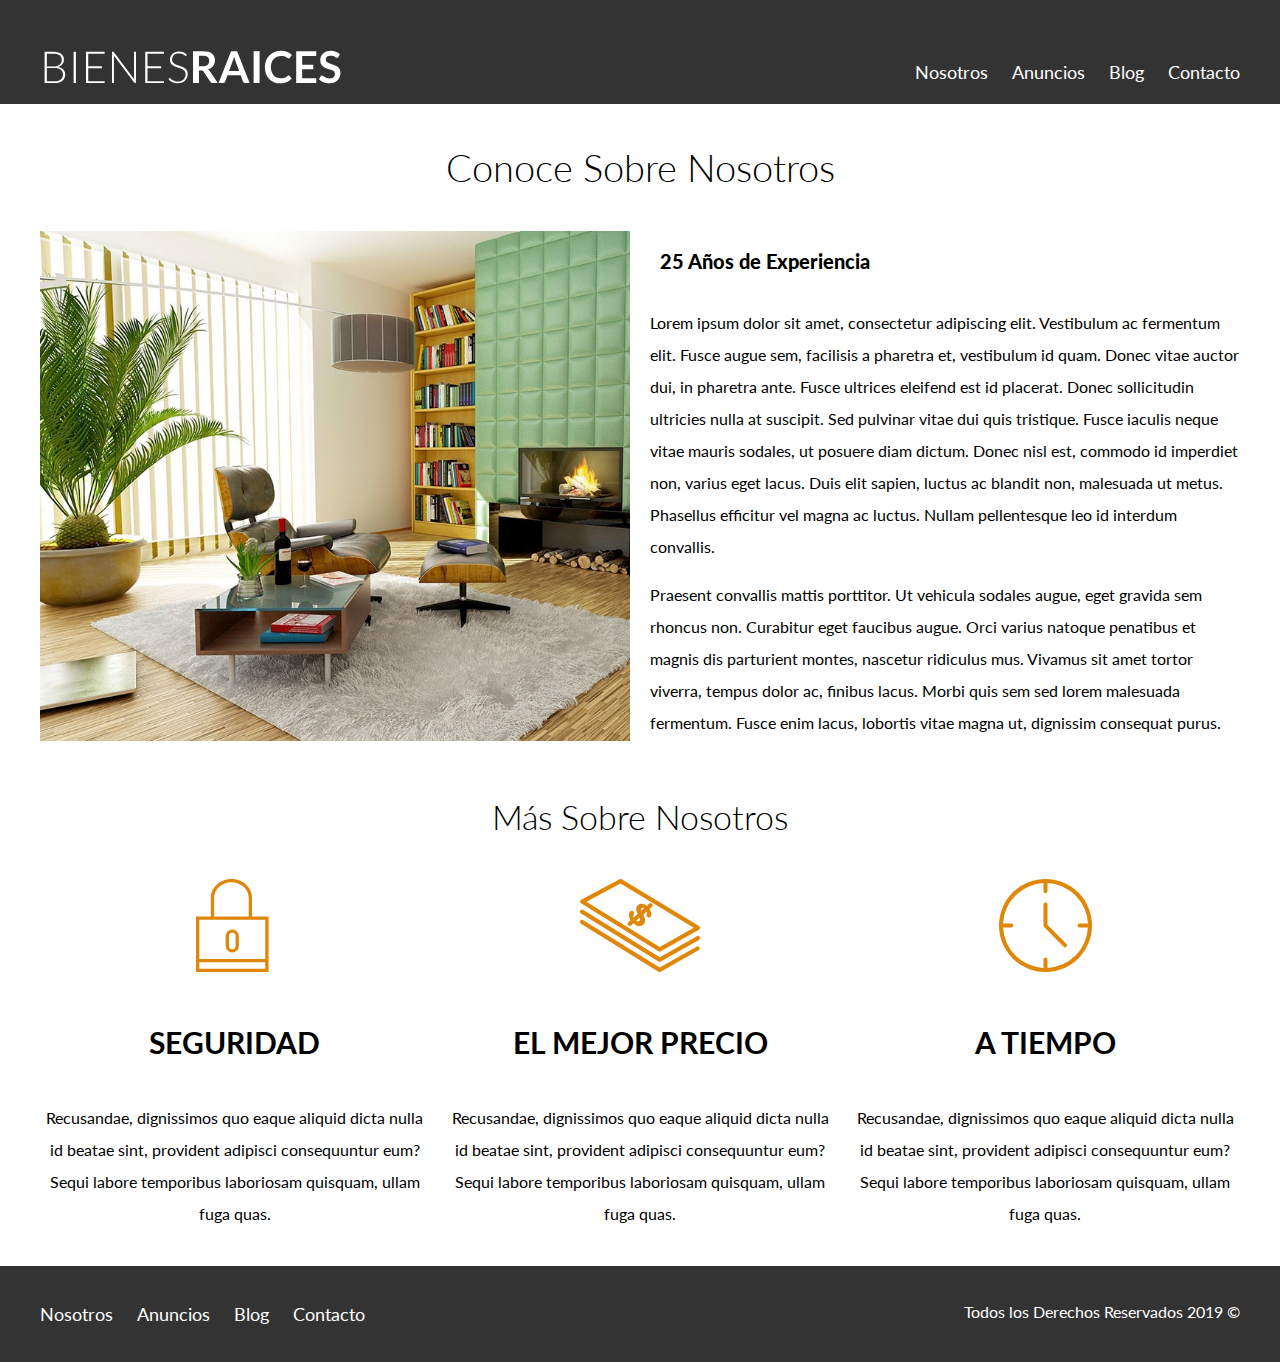
<file: HTML/nosotros.html>
<!DOCTYPE html>
<html lang="en">
<head>
    <meta charset="UTF-8">
    <meta name="viewport" content="width=device-width, initial-scale=1.0">
    <meta http-equiv="X-UA-Compatible" content="ie=edge">
    <title>Bienes Raices</title>
    <link href="https://fonts.googleapis.com/css?family=Lato:300,400,700,900" rel="stylesheet">
    <link rel="stylesheet" href="/CSS/Normalize.css">
    <link rel="stylesheet" href="/CSS/Styles.css">
</head>
<body>
    
    <header class="site-header">
        <div class="contenedor contenido-header">
            <div class="barra">
                <a href="/HTML5/index.html">
                    <img src="/img/logo.svg" alt="Logotipo Bienes Raices">
                </a>

                <nav class="navegacion">
                    <a href="nosotros.html">Nosotros</a>
                    <a href="anuncios.html">Anuncios</a>
                    <a href="blog.html">Blog</a>
                    <a href="contacto.html">Contacto</a>
                </nav>
            </div>
        </div>
    </header>    
        
    <main class="contenedor">
        <h1 class="fw-300 centrar-texto">Conoce Sobre Nosotros</h1>

        <div class="contenido-nosotros">
            <div class="imagen">
                <img src="/img/nosotros.jpg" alt="Imagen Sobre Nosotros">
            </div>
            <div class="texto-nosotros">
                <blockquote>25 Años de Experiencia</blockquote>

                <p> Lorem ipsum dolor sit amet, consectetur adipiscing elit. 
                Vestibulum ac fermentum elit. Fusce augue sem, facilisis 
                a pharetra et, vestibulum id quam. Donec vitae auctor dui, 
                in pharetra ante. Fusce ultrices eleifend est id placerat. 
                Donec sollicitudin ultricies nulla at suscipit. Sed pulvinar 
                vitae dui quis tristique. Fusce iaculis neque vitae mauris 
                sodales, ut posuere diam dictum. Donec nisl est, commodo id 
                imperdiet non, varius eget lacus. Duis elit sapien, 
                luctus ac blandit non, malesuada ut metus. Phasellus 
                efficitur vel magna ac luctus. Nullam pellentesque leo 
                id interdum convallis. </p>

                <p> Praesent convallis mattis porttitor. Ut vehicula sodales 
                augue, eget gravida sem rhoncus non. Curabitur eget faucibus 
                augue. Orci varius natoque penatibus et magnis dis parturient 
                montes, nascetur ridiculus mus. Vivamus sit amet tortor viverra, 
                tempus dolor ac, finibus lacus. Morbi quis sem sed lorem 
                malesuada fermentum. Fusce enim lacus, lobortis vitae magna ut, 
                dignissim consequat purus. </p>

            </div>
        </div>
    </main>

    <section class="contenedor seccion">
            <h2 class="fw-300 centrar-texto">Más Sobre Nosotros</h2>
            
            <div class="iconos-nosotros">
                <div class="icono">
                    <img src="/img/icono1.svg" alt="Icono Seguridad">
                    <h3>Seguridad</h3>
                    <p>Recusandae, dignissimos quo eaque aliquid dicta nulla id beatae sint, provident adipisci 
                    consequuntur eum? Sequi labore temporibus laboriosam quisquam, ullam fuga quas.</p>  
                </div>            
    
                <div class="icono">
                    <img src="/img/icono2.svg" alt="Icono Mejor Precio">
                    <h3>El Mejor Precio</h3>
                    <p>Recusandae, dignissimos quo eaque aliquid dicta nulla id beatae sint, provident adipisci 
                    consequuntur eum? Sequi labore temporibus laboriosam quisquam, ullam fuga quas.</p>
                </div>
    
                <div class="icono">
                    <img src="/img/icono3.svg" alt="Icono A Tiempo">
                    <h3>A Tiempo</h3>
                    <p>Recusandae, dignissimos quo eaque aliquid dicta nulla id beatae sint, provident adipisci 
                    consequuntur eum? Sequi labore temporibus laboriosam quisquam, ullam fuga quas.</p>
                </div>
            </div>
        </section>

    <footer class="site-footer seccion">
        <div class="contenedor contenedor-footer">
            <nav class="navegacion">
                <a href="nosotros.html">Nosotros</a>
                <a href="anuncios.html">Anuncios</a>
                <a href="blog.html">Blog</a>
                <a href="contacto.html">Contacto</a>
            </nav>
            <p class="copyright">Todos los Derechos Reservados 2019 &COPY;</p>
        </div>
    </footer>
</body>
</html>
</file>
<file: CSS/Styles.css>
html{
    box-sizing: border-box;
    font-size: 62.5%; /* Reset para REMS, ( 62.6% = 10PX ) que por default 1REM es mas o menos 16PX */
}
*, *:before, *:after{
    box-sizing: inherit;
}
body{
    font-family: 'Lato', sans-serif;     /*Definimos la fuente que tendra todo el cuerpo (Se llama de GoogleFonts desde el index)*/
    font-size: 1.6rem;                   /*Con este indicamos el tamaño de la fuente*/
    line-height: 2;                      /*Definimos el espacio entre las lineas de texto*/
}

/** Globales **/
img{                        /*Estilo para todas las imagenes*/
    max-width: 100%;   /*Permite que todas las imagenes sean responsivas*/
}
.contenedor{                                  /*Definimos espacios y margenes de logo, enlaces y titulo de la pagina*/
    max-width: 120rem;        /*Decimos que tome el espacio disponible pero que no se pase de 1200px*/
    margin: 0 auto 0 auto;    /*Indicamos el margen que va a tomar la pagina 0=arriba auto=derecha 0=abajo auto=izquierda, (como un reloj)*/
}

h1{                         /*Definimos tamaño de las letras h1*/
    font-size: 3.8rem;
}
h2{                         /*Definimos tamaño de las letras h2*/
    font-size: 3.4rem;
}
h3{                         /*Definimos tamaño de las letras h3*/
    font-size: 3rem;
}
h4{                         /*Definimos tamaño de las letras h4*/
    font-size: 2.6rem;
}

/* Utilidades */
.seccion{                     /* Separacion de las secciones*/
    margin-top: 2rem;         /* Margen de arriba*/
    margin-bottom: 2rem;      /* Margen de abajo*/
}
.fw-300{                   /*tamaño del font en 300*/
    font-weight: 300;   /*Definimos el tamaño del font*/
}
.centrar-texto{              /*Clase para centrar texto*/
    text-align: center;  /*Centramos el texto*/
}
.d-block{
    display: block!important;
}
.contenido-centrado{
    max-width: 800px;
}

/* Botones */
.boton{
    color: #ffffff;
    font-weight: 700;
    text-decoration: none;
    font-size: 1.8rem;
    padding: 1rem 3rem;
    margin-top: 3rem;
    display: inline-block;
    text-align: center;
}
.boton-amarillo{
    background-color: #e08709;
}
.boton-verde{
    background-color: #71b100;
}

/* Header */
.site-header{
    background-color: #333333;
    padding: 1rem 3rem 0;
}
.site-header.inicio {                                  /*Clase para configurar la cabeza "header" de la pagina*/
    background-image: url(../img/header.jpg);   /*Con este llamamos la imagen para la cabeza de la pagina*/
    background-position: center center;         /*Con este posicionamos la imagen para que la muestre desde el centro y expanda el contenido*/
    background-size: cover;                     /*Con este (Cover) hacemos que tome el espacio disponible tanto altura como ancho*/
    height: 100vh;                              /*Con este hacemos que la imagen cubra toda la altura de la pantalla*/
    min-height: 60rem;                          /*Con este indicamos lo mínimo que va a medir la imagen*/
}
.contenido-header{                                  /*Separamos el logo del titulo de la pagina*/
    height: 100%;                      /* Toma el 100% de la altura del padre*/
    display: flex;                     /* "Display: Flex" es para poder posicionar los elementos*/
    flex-direction: column;            /* Le damos direccion de abajo hacia arriba al "Display: Flex"*/
    justify-content: space-between;    /* Con "space-between", alineamos los elementos distribuidos arriba y abajo*/
}
.contenido-header h1{                      /*Definimos estilos al titulo de la pagina*/    
    color: #ffffff;          /*Definimos el color del titulo de la pagina*/
    padding-bottom: 2rem;      /*Separamos el titulo del borde inferior de la cabecera de la pagina*/
    max-width: 60rem;          /*Decimos el maximo de ancho del titulo para que haga un salto de linea*/
    line-height: 2;            /*Definimos separacion "interlineado" entre las lineas de texto*/
}
.barra{                                             /*Con esta clase posicionamos proporcionalmente los elementos del encabezado*/
    display: flex;                     /*con esto posicionamos los elementos de lado der e izq, "flex" solo afecta al primer nivel de hijos*/
    justify-content: space-between;    /*con "space-between", alineamos los elementos distribuidos a la izquierda y derecha*/
    align-items: center;               /*Alineamos el logo y los enlaces de forma central*/
    padding-top: 3rem;                 /*espacio o margen hacia adentro del elemento*/
}

/** Navegacion**/
.navegacion a{                                 /*Definimos estilos a los enlaces*/
    color: #ffffff;          /*definimos el color de los enlaces*/
    text-decoration: none;     /*quitamos la linea inferior predeterminada de los enlaces*/
    font-size: 1.8rem;         /*definimos el tamaño de la letra de los enlaces*/
    margin-right: 2rem;        /*definimos el espacio entre los enlaces*/
}
.navegacion a:hover{        /* ":hover" es para indicar el color que toma el enlace al fijar el cursor sobre el*/
    color: #71b100;   /*definimos el color*/
}
.navegacion a:last-of-type {      /* ":last-of-type" es para definir el margen del ultimo elemento (usado para quitar su margen)*/
    margin: 0;                 /*definimos que margen tendra el ultimo elemento*/
}

/*  Iconos Nosotros */
.iconos-nosotros{                                  /*Posicionamos los iconos*/
    display: flex;                     /* Posicionamos los elementos uno frente al otro*/
    justify-content: space-between;    /* Separamos los iconos proporcionalmente*/
}
.icono{                                         /*Especificamos tamaño y alinecion del de icono y su texto*/
    flex-basis: calc(33.3% - 1rem);    /* Damos la misma medida a todos los iconos con su texto*/
    text-align: center;                /* Alineamos el texto*/
}
.icono h3{                                  /*Damos estilos a los h3 "subtitulos" */
    text-transform: uppercase;     /*Cambiamos la letra a mayusculas*/
}

/* Anuncios */
.contenedor-anuncios{
    display: flex;                     /*Alineamos los anuncios uno del lado del otro*/
    justify-content: space-between;    /*Separamos los anuncios*/
    flex-wrap: wrap;
}
.anuncio{
    flex: 0 0 calc(33.3% - 1rem);   /**/
    border: 1px solid #b5b5b5;    /*El orden es width, style y color, con este creamos el borde alrededor de los anuncios*/
    background-color: #f5f5f5;
    margin-bottom: 2rem;
}
.contenido-anuncio{
    padding: 2rem;
}
.contenido-anuncio h3, 
.contenido-anuncio p{
    margin: 0;
}
.precio{
    color: #71b100;
    font-weight: 700;
}
.iconos-caracteristicas{
    list-style: none;
    padding: 0;
    display: flex;
    justify-content: space-evenly;
    flex: 1;
    max-width: 500px;
}
.iconos-caracteristicas li{
    /*flex: 1;*/
    display: flex;
}
.iconos-caracteristicas li img{
    margin-right: 2rem;
}
.ver-todas{
    display: flex;
    justify-content: flex-end;
}

/* Contacto Home */
.imagen-contacto{
    background-image: url(../img/encuentra.jpg);
    background-position: center center;
    height: 40rem;
    display: flex;
    align-items: center;
}
.contenido-contacto{
    flex: 1;
    color: #ffffff;
}
.contenido-contacto{
    font-size: 1.8rem;
}

/* Seccion Inferior */
.seccion-inferior{
    display: flex;
    justify-content: space-between;
}
.seccion-inferior .blog{
    flex-basis: 60%;
}
.seccion-inferior .testimoniales{
    flex-basis: calc(40% - 2rem);
}
.entrada-blog{
    display: flex;
    justify-content: space-between;
    margin-bottom: 2rem;
}
.entrada-blog :last-of-type{
    margin-bottom: 0;
}
.entrada-blog .imagen{
    flex-basis: 40%;
}
.entrada-blog .texto-entrada{
    flex-basis: calc(60% - 3rem);
}
.texto-entrada a{
    color: #000000;
    text-decoration: none;
}
.texto-entrada h4{
    margin: 0;
    line-height: 1.4;
}
.texto-entrada h4::after{
    content: '';
    display: block;
    width: 15rem;
    height: .5rem;
    background-color: #71b100;
    margin-top: 1rem;
}
.texto-entrada span{
    color: #e08709;
}

/* Testimoniales */
.testimonial{
    background-color: #71b100;
    font-size: 2.4rem;
    padding: 2rem;
    color: #ffffff;
    border-radius: 2rem;
}
.testimonial p{
    text-align: right;
}
.testimonial blockquote::before{
    content: '';
    background-image: url(../img/comilla.svg);
    width: 4rem;
    height: 4rem;   
    position: absolute;
    left: -2rem;
}
.testimonial blockquote{
    position: relative;
    padding-left: 5rem;
    font-weight: 300;
}

/* Footer */
.site-footer{
    background-color: #333333;
    margin: 0;
}
.contenedor-footer{
    padding: 3rem 0;
    display: flex;
    justify-content: space-between;
}
.copyright{
    margin: 0;
    color: #ffffff;
}

/******** INTERNAS ********/
/******** Nosotros ********/
.contenido-nosotros{
    display: grid;
    grid-template-columns: repeat(2, 1fr);
    grid-column-gap: 2rem;
}
.texto-nosotros blockquote{
    font-weight: 900;
    font-size: 2rem;
    margin: 0;
    padding: 1rem;
}

/******** Anuncio ********/
.resumen-propiedad{
    display: flex;
    justify-content: space-between;
    align-items: center;
}

/******** Contacto ********/
label{
    display: block;
}
</file>
